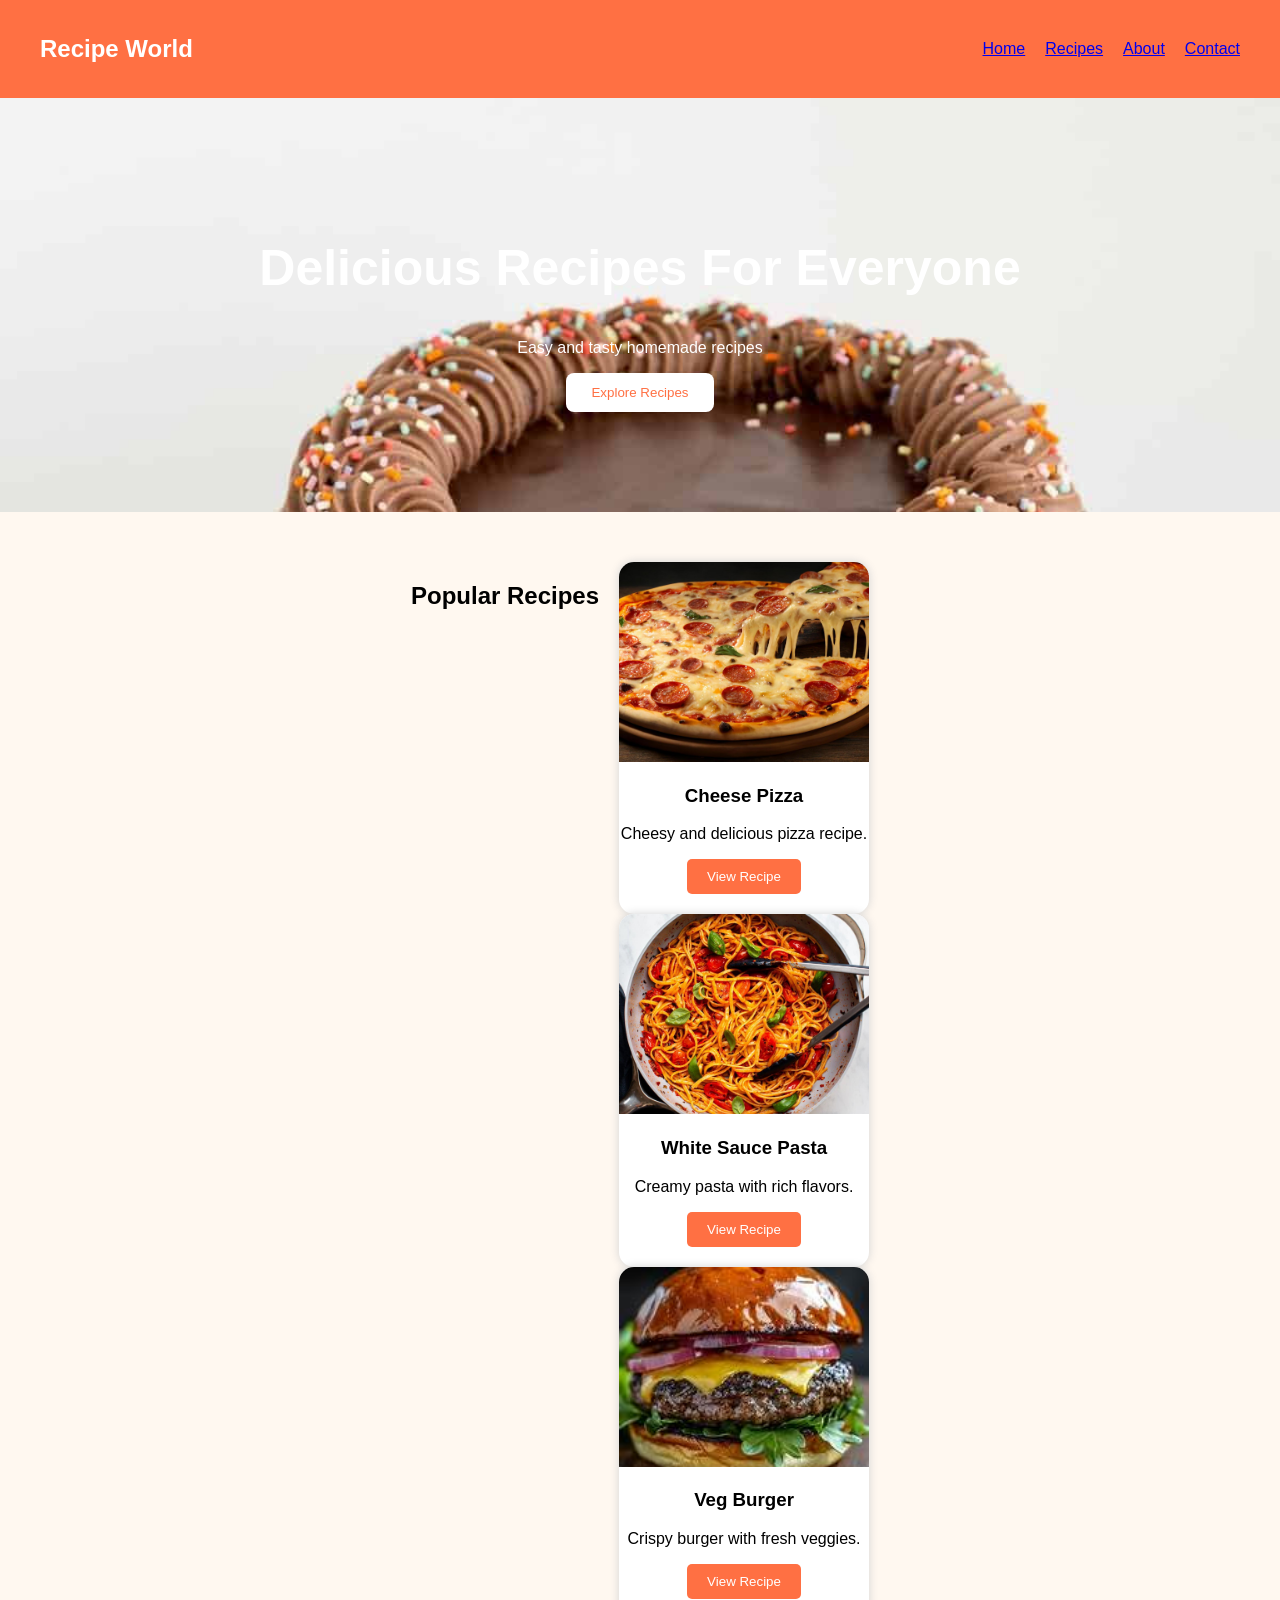
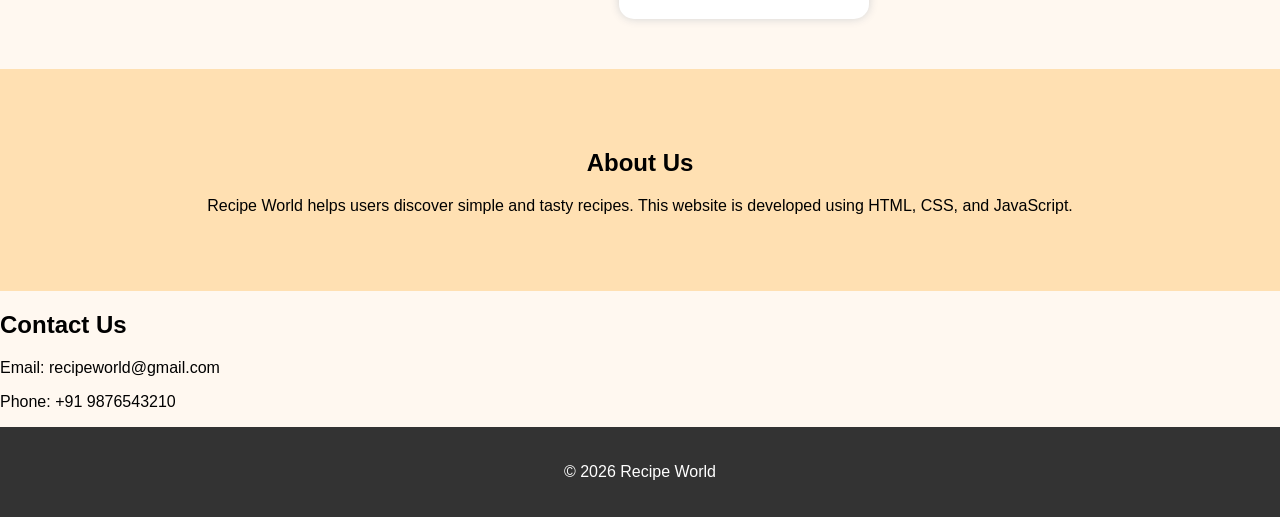
<file: index.html>
<!DOCTYPE html>
<html lang="en">

<head>

    <meta charset="UTF-8">
    <meta name="viewport" content="width=device-width, initial-scale=1.0">

    <title>Recipe World</title>

    <link rel="stylesheet" href="style.css">

</head>

<body>

    <!-- NAVBAR -->

    <nav>

        <h1>Recipe World</h1>

        <ul>

            <li><a href="#home">Home</a></li>

            <li><a href="#recipes">Recipes</a></li>

            <li><a href="#about">About</a></li>

            <li><a href="#contact">Contact</a></li>

        </ul>

    </nav>

    <!-- HOME SECTION -->

    <section id="home" class="hero">

        <h2>Delicious Recipes For Everyone</h2>

        <p>Easy and tasty homemade recipes</p>

        <button>Explore Recipes</button>

    </section>

    <!-- RECIPES SECTION -->

    <section id="recipes" class="recipes">

        <h2>Popular Recipes</h2>

        <div class="recipe-container">

            <!-- PIZZA -->

            <div class="card">

                <img src="images/pizza.jpg">

                <h3>Cheese Pizza</h3>

                <p>Cheesy and delicious pizza recipe.</p>

                <a href="recipes/pizza.html">

                    <button>View Recipe</button>

                </a>

            </div>

            <!-- PASTA -->

            <div class="card">

                <img src="images/pasta.jpg">

                <h3>White Sauce Pasta</h3>

                <p>Creamy pasta with rich flavors.</p>

                <a href="recipes/pasta.html">

                    <button>View Recipe</button>

                </a>

            </div>

            <!-- BURGER -->

            <div class="card">

                <img src="images/burger.jpg">

                <h3>Veg Burger</h3>

                <p>Crispy burger with fresh veggies.</p>

                <a href="recipes/burger.html">

                    <button>View Recipe</button>

                </a>

            </div>

        </div>

    </section>

    <!-- ABOUT -->

    <section id="about" class="about">

        <h2>About Us</h2>

        <p>

            Recipe World helps users discover simple and tasty recipes.
            This website is developed using HTML, CSS, and JavaScript.

        </p>

    </section>

    <!-- CONTACT -->

    <section id="contact" class="contact">

        <h2>Contact Us</h2>

        <p>Email: recipeworld@gmail.com</p>

        <p>Phone: +91 9876543210</p>

    </section>

    <!-- FOOTER -->

    <footer>

        <p>© 2026 Recipe World</p>

    </footer>

</body>

</html>
</file>
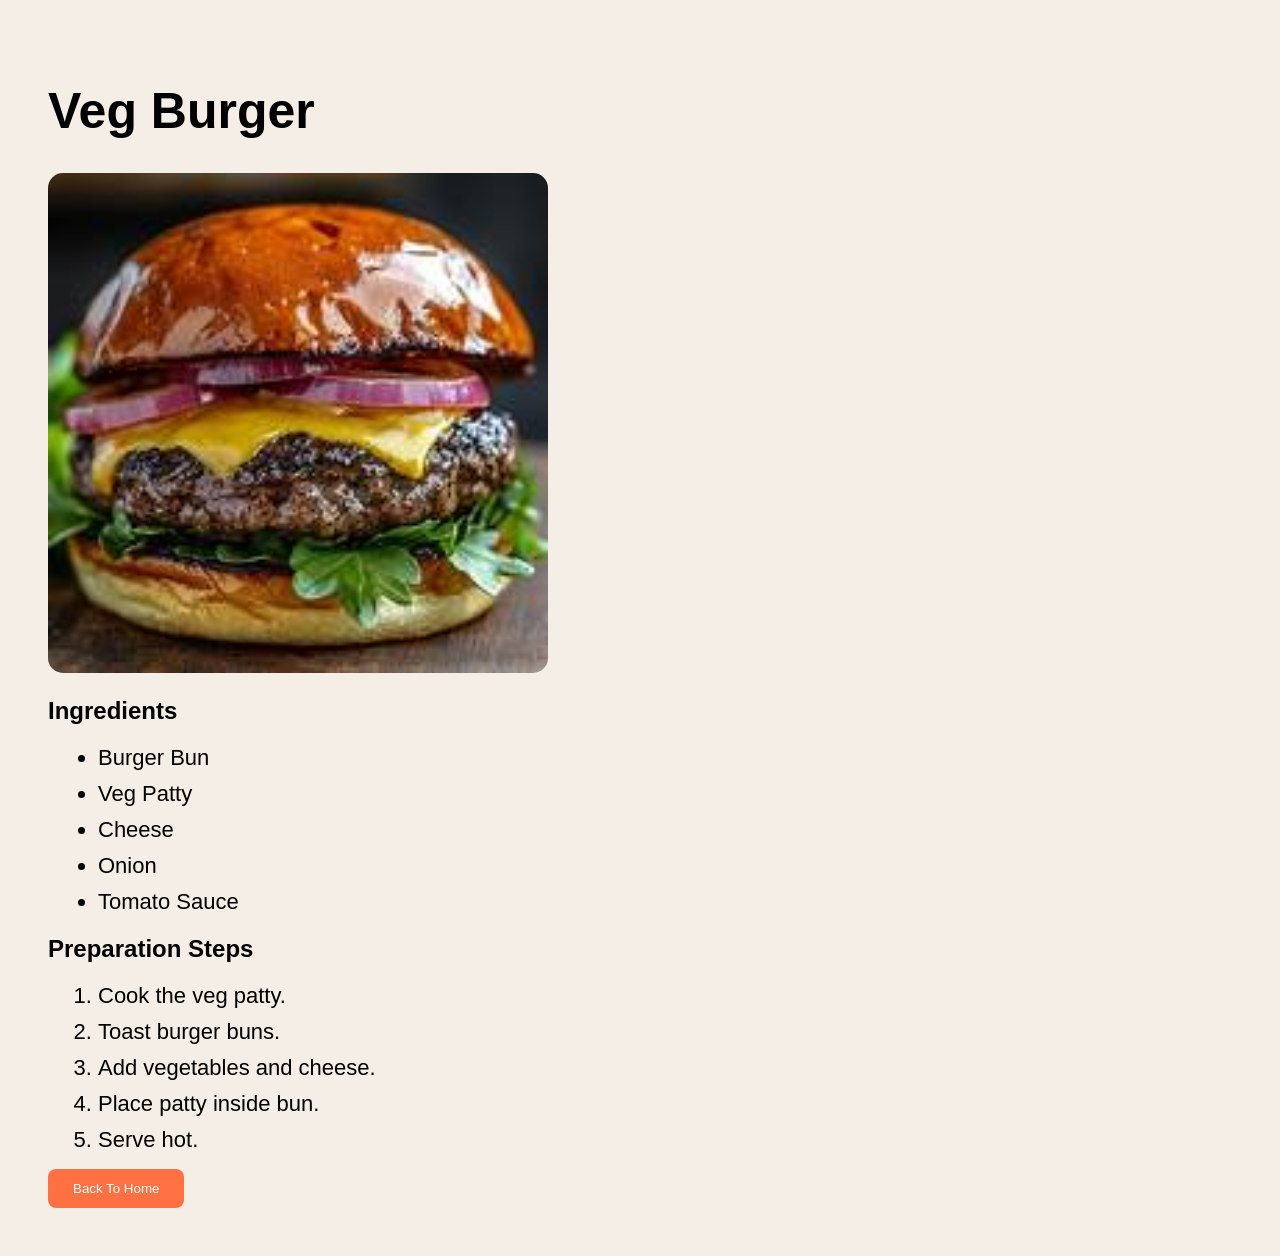
<file: recipes/burger.html>
<!DOCTYPE html>
<html>

<head>

<title>Burger Recipe</title>

<style>

body{
font-family:Arial;
background:#f5eee6;
padding:40px;
}

img{
width:500px;
border-radius:15px;
}

h1{
font-size:50px;
}

li{
font-size:22px;
margin:10px;
}

button{
padding:12px 25px;
background:#ff7043;
color:white;
border:none;
border-radius:8px;
}

</style>

</head>

<body>

<h1>Veg Burger</h1>

<img src="../images/burger.jpg">

<h2>Ingredients</h2>

<ul>

<li>Burger Bun</li>

<li>Veg Patty</li>

<li>Cheese</li>

<li>Onion</li>

<li>Tomato Sauce</li>

</ul>

<h2>Preparation Steps</h2>

<ol>

<li>Cook the veg patty.</li>

<li>Toast burger buns.</li>

<li>Add vegetables and cheese.</li>

<li>Place patty inside bun.</li>

<li>Serve hot.</li>

</ol>

<a href="../index.html">

<button>Back To Home</button>

</a>

</body>

</html>
</file>
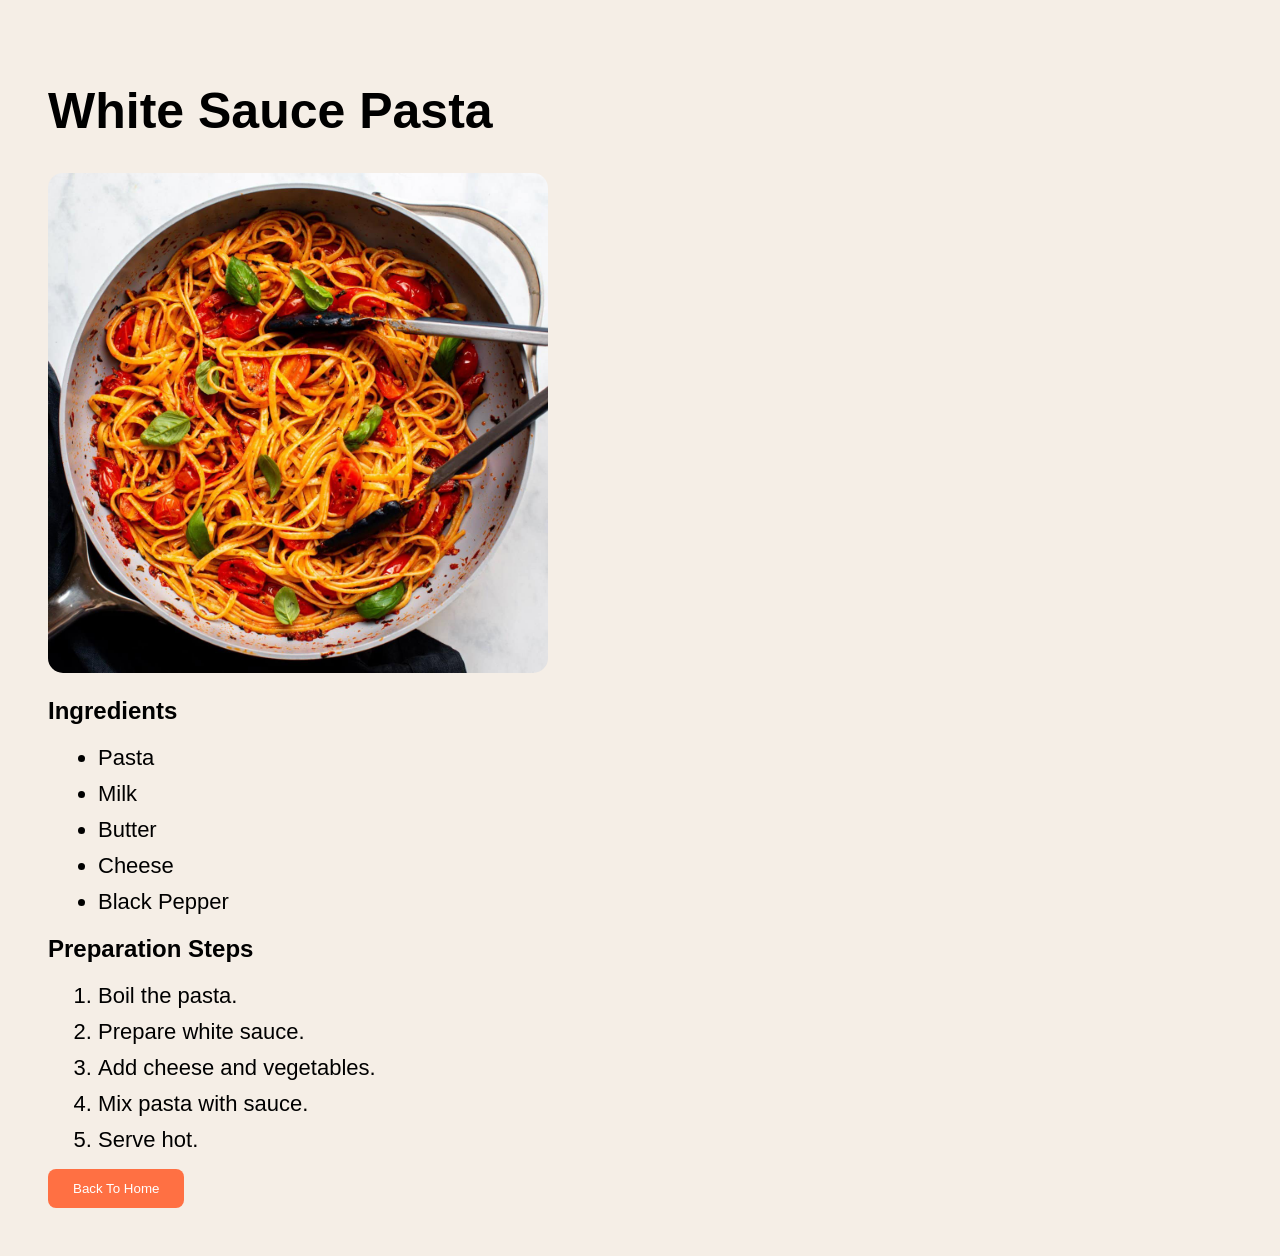
<file: recipes/pasta.html>
<!DOCTYPE html>
<html>

<head>

<title>Pasta Recipe</title>

<style>

body{
font-family:Arial;
background:#f5eee6;
padding:40px;
}

img{
width:500px;
border-radius:15px;
}

h1{
font-size:50px;
}

li{
font-size:22px;
margin:10px;
}

button{
padding:12px 25px;
background:#ff7043;
color:white;
border:none;
border-radius:8px;
}

</style>

</head>

<body>

<h1>White Sauce Pasta</h1>

<img src="../images/pasta.jpg">

<h2>Ingredients</h2>

<ul>

<li>Pasta</li>

<li>Milk</li>

<li>Butter</li>

<li>Cheese</li>

<li>Black Pepper</li>

</ul>

<h2>Preparation Steps</h2>

<ol>

<li>Boil the pasta.</li>

<li>Prepare white sauce.</li>

<li>Add cheese and vegetables.</li>

<li>Mix pasta with sauce.</li>

<li>Serve hot.</li>

</ol>

<a href="../index.html">

<button>Back To Home</button>

</a>

</body>

</html>
</file>
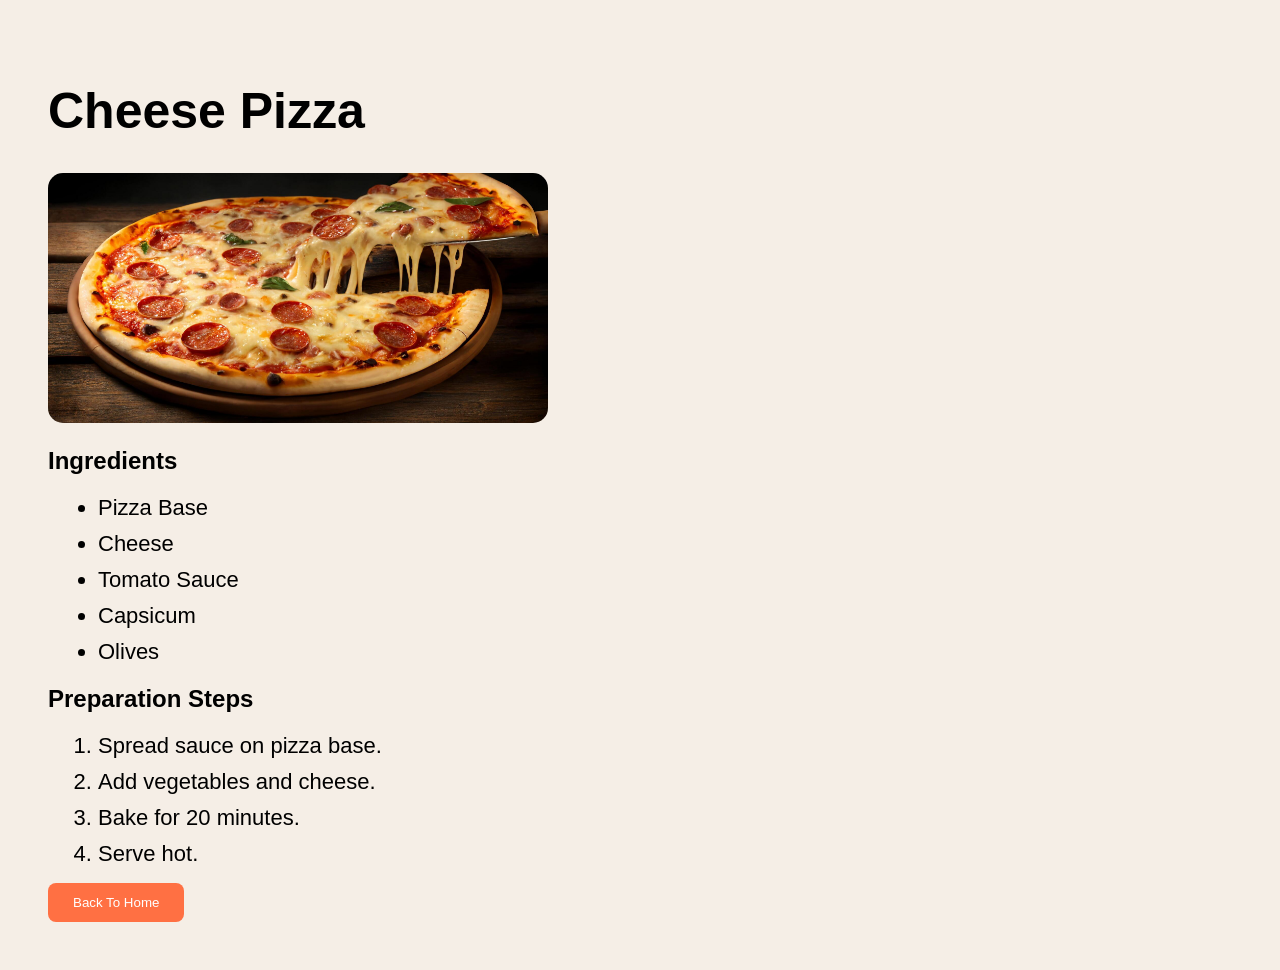
<file: recipes/pizza.html>
<!DOCTYPE html>
<html>

<head>

<title>Pizza Recipe</title>

<style>

body{
font-family:Arial;
background:#f5eee6;
padding:40px;
}

img{
width:500px;
border-radius:15px;
}

h1{
font-size:50px;
}

li{
font-size:22px;
margin:10px;
}

button{
padding:12px 25px;
background:#ff7043;
color:white;
border:none;
border-radius:8px;
}

</style>

</head>

<body>

<h1>Cheese Pizza</h1>

<img src="../images/pizza.jpg">

<h2>Ingredients</h2>

<ul>

<li>Pizza Base</li>

<li>Cheese</li>

<li>Tomato Sauce</li>

<li>Capsicum</li>

<li>Olives</li>

</ul>

<h2>Preparation Steps</h2>

<ol>

<li>Spread sauce on pizza base.</li>

<li>Add vegetables and cheese.</li>

<li>Bake for 20 minutes.</li>

<li>Serve hot.</li>

</ol>

<a href="../index.html">

<button>Back To Home</button>

</a>

</body>

</html>
</file>
<file: style.css>
body{
    margin:0;
    font-family:Arial;
    background:#fff8f0;
}

/* NAVBAR */

nav{
    display:flex;
    justify-content:space-between;
    align-items:center;
    background:#ff7043;
    padding:15px 40px;
    color:white;
}

nav ul{
    display:flex;
    list-style:none;
    gap:20px;
}

/* HERO */

.hero{
    text-align:center;
    padding:100px 20px;
    background:url('images/cake.jpg');
    background-size:cover;
    color:white;
}

.hero h2{
    font-size:50px;
}

.hero button{
    padding:12px 25px;
    border:none;
    background:white;
    color:#ff7043;
    border-radius:8px;
}

/* RECIPES */

.recipes{
    display:flex;
    justify-content:center;
    gap:20px;
    padding:50px;
    flex-wrap:wrap;
}

.card{
    width:250px;
    background:white;
    border-radius:15px;
    overflow:hidden;
    box-shadow:0px 0px 10px lightgray;
    text-align:center;
}

.card img{
    width:100%;
    height:200px;
    object-fit:cover;
}

.card button{
    margin-bottom:20px;
    padding:10px 20px;
    border:none;
    background:#ff7043;
    color:white;
    border-radius:5px;
}

/* ABOUT */

.about{
    text-align:center;
    padding:60px;
    background:#ffe0b2;
}

/* FOOTER */

footer{
    background:#333;
    color:white;
    text-align:center;
    padding:20px;
}
</file>
